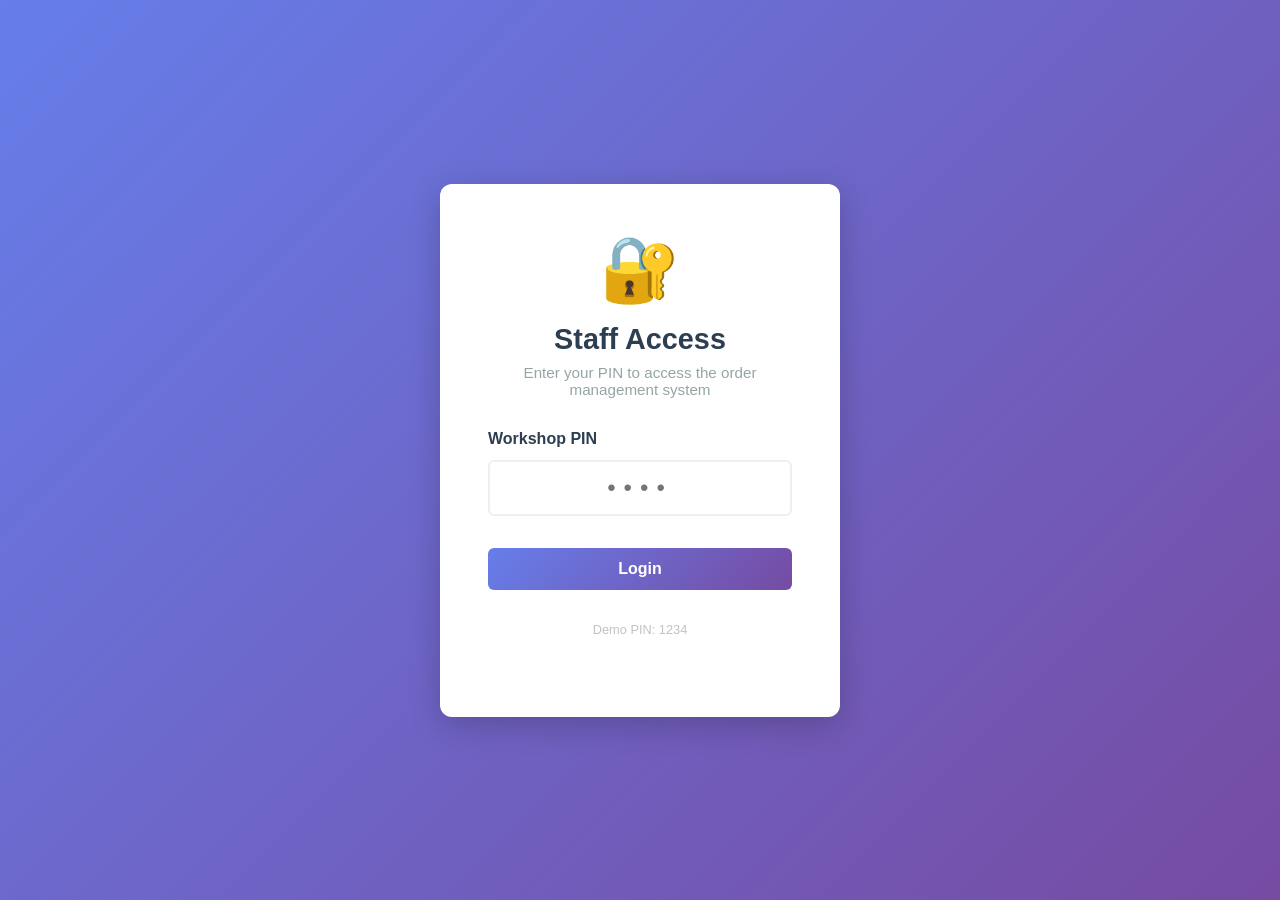
<file: staff.html>
<!DOCTYPE html>
<html lang="en">
<head>
  <meta charset="UTF-8">
  <meta name="viewport" content="width=device-width, initial-scale=1.0">
  <title>Pawsome Pets Shop - Staff Dashboard</title>
  <link rel="stylesheet" href="style.css">
  <style>
    /* Staff-specific styles */
    .staff-container {
      display: flex;
      flex-direction: column;
      min-height: 100vh;
    }

    .staff-header {
      background: linear-gradient(135deg, #2c3e50, #34495e);
      color: white;
      padding: 1.5rem;
      box-shadow: 0 2px 8px rgba(0, 0, 0, 0.2);
    }

    .staff-header-content {
      display: flex;
      justify-content: space-between;
      align-items: center;
      max-width: 1400px;
      margin: 0 auto;
      width: 100%;
    }

    .staff-title h1 {
      font-size: 1.8rem;
      margin-bottom: 0.25rem;
    }

    .staff-title p {
      font-size: 0.9rem;
      opacity: 0.9;
    }

    .logout-btn {
      background: #e74c3c;
      color: white;
      border: none;
      padding: 0.75rem 1.5rem;
      border-radius: 6px;
      cursor: pointer;
      font-weight: 600;
      transition: all 0.3s ease;
    }

    .logout-btn:hover {
      background: #c0392b;
      transform: translateY(-2px);
    }

    /* Login Screen */
    .login-screen {
      display: flex;
      align-items: center;
      justify-content: center;
      min-height: 100vh;
      background: linear-gradient(135deg, #667eea 0%, #764ba2 100%);
    }

    .login-card {
      background: white;
      padding: 3rem;
      border-radius: 12px;
      box-shadow: 0 8px 32px rgba(0, 0, 0, 0.2);
      text-align: center;
      max-width: 400px;
      width: 90%;
    }

    .login-icon {
      font-size: 4rem;
      margin-bottom: 1rem;
    }

    .login-card h2 {
      color: #2c3e50;
      margin-bottom: 0.5rem;
      font-size: 1.8rem;
    }

    .login-card p {
      color: #95a5a6;
      margin-bottom: 2rem;
      font-size: 0.95rem;
    }

    .pin-input-group {
      margin-bottom: 2rem;
    }

    .pin-input-group label {
      display: block;
      text-align: left;
      font-weight: 600;
      color: #2c3e50;
      margin-bottom: 0.75rem;
    }

    .pin-input-group input {
      width: 100%;
      padding: 0.75rem;
      border: 2px solid #ecf0f1;
      border-radius: 6px;
      font-size: 1.5rem;
      text-align: center;
      letter-spacing: 0.5rem;
      transition: all 0.3s ease;
    }

    .pin-input-group input:focus {
      outline: none;
      border-color: #667eea;
      box-shadow: 0 0 0 3px rgba(102, 126, 234, 0.1);
    }

    .error-message {
      color: #e74c3c;
      font-size: 0.9rem;
      margin-bottom: 1rem;
      display: none;
    }

    .error-message.show {
      display: block;
    }

    .login-btn {
      width: 100%;
      padding: 0.75rem;
      background: linear-gradient(135deg, #667eea, #764ba2);
      color: white;
      border: none;
      border-radius: 6px;
      font-size: 1rem;
      font-weight: 600;
      cursor: pointer;
      transition: all 0.3s ease;
    }

    .login-btn:hover {
      transform: translateY(-2px);
      box-shadow: 0 4px 12px rgba(102, 126, 234, 0.3);
    }

    /* Kanban Board */
    .kanban-board {
      display: none;
      flex: 1;
      background: #ecf0f1;
      padding: 2rem;
      overflow-x: auto;
    }

    .kanban-board.active {
      display: flex;
    }

    .kanban-columns {
      display: flex;
      gap: 1.5rem;
      min-width: 100%;
      max-width: 1400px;
      margin: 0 auto;
    }

    .kanban-column {
      flex: 1;
      min-width: 300px;
      background: white;
      border-radius: 12px;
      box-shadow: 0 2px 8px rgba(0, 0, 0, 0.05);
      overflow: hidden;
      display: flex;
      flex-direction: column;
    }

    .column-header {
      padding: 1.5rem;
      border-bottom: 3px solid;
      font-weight: 700;
      font-size: 1.1rem;
      display: flex;
      justify-content: space-between;
      align-items: center;
    }

    .column-new .column-header {
      background: #ecf0f1;
      border-bottom-color: #3498db;
      color: #3498db;
    }

    .column-preparing .column-header {
      background: #fff8e1;
      border-bottom-color: #f39c12;
      color: #d68910;
    }

    .column-ready .column-header {
      background: #e8f8f5;
      border-bottom-color: #9b59b6;
      color: #7d3c98;
    }

    .column-completed .column-header {
      background: #d5f4e6;
      border-bottom-color: #27ae60;
      color: #1e8449;
    }

    .column-count {
      background: rgba(0, 0, 0, 0.1);
      padding: 0.25rem 0.75rem;
      border-radius: 12px;
      font-size: 0.85rem;
      font-weight: 600;
    }

    .kanban-cards {
      flex: 1;
      padding: 1rem;
      display: flex;
      flex-direction: column;
      gap: 1rem;
      overflow-y: auto;
      min-height: 400px;
    }

    .order-card {
      background: white;
      border-radius: 8px;
      padding: 1.25rem;
      cursor: grab;
      border-left: 4px solid;
      box-shadow: 0 2px 6px rgba(0, 0, 0, 0.08);
      transition: all 0.3s ease;
      user-select: none;
    }

    .order-card:active {
      cursor: grabbing;
    }

    .column-new .order-card {
      border-left-color: #3498db;
      background: #ebf5fb;
    }

    .column-preparing .order-card {
      border-left-color: #f39c12;
      background: #fef5e7;
    }

    .column-ready .order-card {
      border-left-color: #9b59b6;
      background: #f4ecf7;
    }

    .column-completed .order-card {
      border-left-color: #27ae60;
      background: #d5f4e6;
    }

    .order-card:hover {
      transform: translateY(-4px);
      box-shadow: 0 4px 12px rgba(0, 0, 0, 0.12);
    }

    .order-number {
      font-size: 1.1rem;
      font-weight: 700;
      color: #2c3e50;
      margin-bottom: 0.5rem;
    }

    .order-customer {
      font-size: 0.95rem;
      color: #34495e;
      margin-bottom: 0.25rem;
      font-weight: 600;
    }

    .order-phone {
      font-size: 0.85rem;
      color: #95a5a6;
      margin-bottom: 0.75rem;
    }

    .order-items {
      font-size: 0.9rem;
      color: #555;
      margin-bottom: 0.75rem;
      line-height: 1.5;
    }

    .order-item {
      padding: 0.35rem 0;
      display: flex;
      justify-content: space-between;
    }

    .order-footer {
      display: flex;
      justify-content: space-between;
      align-items: center;
      padding-top: 0.75rem;
      border-top: 1px solid rgba(0, 0, 0, 0.1);
    }

    .order-total {
      font-weight: 700;
      color: #ff6b9d;
      font-size: 1rem;
    }

    .order-payment {
      font-size: 0.8rem;
      color: #95a5a6;
      background: rgba(0, 0, 0, 0.05);
      padding: 0.25rem 0.5rem;
      border-radius: 4px;
    }

    .empty-column {
      text-align: center;
      color: #95a5a6;
      padding: 2rem 1rem;
      font-style: italic;
    }

    /* Drag and Drop Feedback */
    .kanban-cards.drag-over {
      background: rgba(102, 126, 234, 0.05);
      border-radius: 8px;
    }

    .order-card.dragging {
      opacity: 0.5;
    }

    /* Mobile Responsive */
    @media (max-width: 1024px) {
      .kanban-columns {
        gap: 1rem;
      }

      .kanban-column {
        min-width: 280px;
      }
    }

    @media (max-width: 768px) {
      .staff-header-content {
        flex-direction: column;
        gap: 1rem;
        align-items: flex-start;
      }

      .kanban-board {
        padding: 1rem;
      }

      .kanban-column {
        min-width: 250px;
      }

      .column-header {
        padding: 1rem;
        font-size: 1rem;
      }

      .kanban-cards {
        min-height: 300px;
      }
    }
  </style>
</head>
<body class="staff-container">
  <!-- Staff Header (Hidden until login) -->
  <header class="staff-header" id="staffHeader" style="display: none;">
    <div class="staff-header-content">
      <div class="staff-title">
        <h1>🐾 Staff Order Dashboard</h1>
        <p>Manage customer orders in real-time</p>
      </div>
      <button class="logout-btn" id="logoutBtn">Logout</button>
    </div>
  </header>

  <!-- Login Screen -->
  <section class="login-screen" id="loginScreen">
    <div class="login-card">
      <div class="login-icon">🔐</div>
      <h2>Staff Access</h2>
      <p>Enter your PIN to access the order management system</p>

      <div class="pin-input-group">
        <label for="pinInput">Workshop PIN</label>
        <input
          type="password"
          id="pinInput"
          placeholder="••••"
          maxlength="4"
          inputmode="numeric"
        >
        <div class="error-message" id="errorMessage">Incorrect PIN. Please try again.</div>
      </div>

      <button class="login-btn" id="loginBtn">Login</button>

      <p style="font-size: 0.8rem; color: #bdc3c7; margin-top: 2rem;">
        Demo PIN: 1234
      </p>
    </div>
  </section>

  <!-- Kanban Board (Hidden until login) -->
  <main class="kanban-board" id="kanbanBoard">
    <div class="kanban-columns" id="kanbanColumns">
      <!-- NEW Column -->
      <div class="kanban-column column-new">
        <div class="column-header">
          <span>🆕 NEW</span>
          <span class="column-count" id="count-NEW">0</span>
        </div>
        <div class="kanban-cards" data-status="NEW" id="column-NEW">
          <div class="empty-column">No new orders</div>
        </div>
      </div>

      <!-- PREPARING Column -->
      <div class="kanban-column column-preparing">
        <div class="column-header">
          <span>👨‍🍳 PREPARING</span>
          <span class="column-count" id="count-PREPARING">0</span>
        </div>
        <div class="kanban-cards" data-status="PREPARING" id="column-PREPARING">
          <div class="empty-column">No orders being prepared</div>
        </div>
      </div>

      <!-- READY Column -->
      <div class="kanban-column column-ready">
        <div class="column-header">
          <span>✅ READY</span>
          <span class="column-count" id="count-READY">0</span>
        </div>
        <div class="kanban-cards" data-status="READY" id="column-READY">
          <div class="empty-column">No ready orders</div>
        </div>
      </div>

      <!-- COMPLETED Column -->
      <div class="kanban-column column-completed">
        <div class="column-header">
          <span>✔️ COMPLETED</span>
          <span class="column-count" id="count-COMPLETED">0</span>
        </div>
        <div class="kanban-cards" data-status="COMPLETED" id="column-COMPLETED">
          <div class="empty-column">No completed orders</div>
        </div>
      </div>
    </div>
  </main>

  <!-- Scripts -->
  <script src="content.js"></script>
  <script src="staff.js"></script>
</body>
</html>
</file>
<file: style.css>
/* Pawsome Pets Shop - CSS Styling */

* {
  margin: 0;
  padding: 0;
  box-sizing: border-box;
}

:root {
  /* Colors */
  --primary-color: #ff6b9d;
  --secondary-color: #ffa502;
  --dark-color: #2c3e50;
  --light-color: #f8f9fa;
  --gray-color: #95a5a6;
  --success-color: #27ae60;
  --warning-color: #f39c12;
  --danger-color: #e74c3c;
  --border-color: #ecf0f1;

  /* Fonts */
  --font-primary: 'Segoe UI', Tahoma, Geneva, Verdana, sans-serif;
  --font-size-sm: 0.875rem;
  --font-size-base: 1rem;
  --font-size-lg: 1.125rem;
  --font-size-xl: 1.5rem;
  --font-size-xxl: 2rem;

  /* Spacing */
  --spacing-xs: 0.25rem;
  --spacing-sm: 0.5rem;
  --spacing-md: 1rem;
  --spacing-lg: 1.5rem;
  --spacing-xl: 2rem;
  --spacing-2xl: 3rem;

  /* Transitions */
  --transition: all 0.3s ease;
}

html, body {
  font-family: var(--font-primary);
  color: var(--dark-color);
  background-color: var(--light-color);
}

body {
  display: flex;
  flex-direction: column;
  min-height: 100vh;
}

/* Container */
.container {
  max-width: 1200px;
  margin: 0 auto;
  padding: 0 var(--spacing-md);
}

/* Header */
.header {
  background: linear-gradient(135deg, var(--primary-color), var(--secondary-color));
  color: white;
  padding: var(--spacing-lg) 0;
  box-shadow: 0 2px 8px rgba(0, 0, 0, 0.1);
  position: sticky;
  top: 0;
  z-index: 100;
}

.header-content {
  display: flex;
  justify-content: space-between;
  align-items: center;
  flex-wrap: wrap;
  gap: var(--spacing-lg);
}

.logo h1 {
  font-size: var(--font-size-xl);
  margin-bottom: var(--spacing-xs);
}

.tagline {
  font-size: var(--font-size-sm);
  opacity: 0.9;
}

.nav {
  display: flex;
  gap: var(--spacing-md);
  align-items: center;
}

.nav-btn, .cart-btn {
  background: rgba(255, 255, 255, 0.2);
  color: white;
  border: 2px solid white;
  padding: var(--spacing-sm) var(--spacing-md);
  border-radius: 8px;
  cursor: pointer;
  font-size: var(--font-size-sm);
  transition: var(--transition);
  font-weight: 600;
}

.nav-btn:hover, .cart-btn:hover {
  background: white;
  color: var(--primary-color);
  transform: translateY(-2px);
}

.cart-count {
  background: var(--danger-color);
  padding: 2px 6px;
  border-radius: 12px;
  margin-left: 4px;
  font-size: var(--font-size-sm);
  font-weight: bold;
}

/* Main Content */
main {
  flex: 1;
  padding: var(--spacing-2xl) 0;
}

/* Sections */
.section {
  display: none;
  animation: fadeIn 0.3s ease;
}

.section.active {
  display: block;
}

@keyframes fadeIn {
  from {
    opacity: 0;
    transform: translateY(10px);
  }
  to {
    opacity: 1;
    transform: translateY(0);
  }
}

.section h2 {
  font-size: var(--font-size-xxl);
  margin-bottom: var(--spacing-lg);
  color: var(--dark-color);
}

/* Category Filter */
.category-filter {
  display: flex;
  gap: var(--spacing-md);
  flex-wrap: wrap;
  margin-bottom: var(--spacing-2xl);
  padding: var(--spacing-lg);
  background: white;
  border-radius: 12px;
  box-shadow: 0 2px 4px rgba(0, 0, 0, 0.05);
}

.category-btn {
  padding: var(--spacing-sm) var(--spacing-lg);
  border: 2px solid var(--border-color);
  background: white;
  color: var(--dark-color);
  border-radius: 8px;
  cursor: pointer;
  font-size: var(--font-size-sm);
  font-weight: 600;
  transition: var(--transition);
}

.category-btn:hover,
.category-btn.active {
  background: var(--primary-color);
  color: white;
  border-color: var(--primary-color);
}

/* Products Grid */
.products-grid {
  display: grid;
  grid-template-columns: repeat(auto-fill, minmax(250px, 1fr));
  gap: var(--spacing-lg);
  margin-bottom: var(--spacing-2xl);
}

.product-card {
  background: white;
  border-radius: 12px;
  overflow: hidden;
  box-shadow: 0 2px 8px rgba(0, 0, 0, 0.1);
  transition: var(--transition);
  display: flex;
  flex-direction: column;
}

.product-card:hover {
  transform: translateY(-8px);
  box-shadow: 0 8px 16px rgba(0, 0, 0, 0.15);
}

.product-image {
  width: 100%;
  height: 200px;
  object-fit: cover;
  background: var(--light-color);
}

.product-content {
  padding: var(--spacing-md);
  flex: 1;
  display: flex;
  flex-direction: column;
}

.product-name {
  font-size: var(--font-size-lg);
  font-weight: 700;
  color: var(--dark-color);
  margin-bottom: var(--spacing-xs);
}

.product-description {
  font-size: var(--font-size-sm);
  color: var(--gray-color);
  margin-bottom: var(--spacing-md);
  flex: 1;
}

.product-price {
  font-size: var(--font-size-lg);
  font-weight: 700;
  color: var(--primary-color);
  margin-bottom: var(--spacing-md);
}

.product-actions {
  display: flex;
  gap: var(--spacing-sm);
}

.quantity-selector {
  display: flex;
  align-items: center;
  border: 1px solid var(--border-color);
  border-radius: 6px;
  overflow: hidden;
  flex: 1;
}

.quantity-btn {
  background: var(--light-color);
  border: none;
  padding: var(--spacing-sm);
  cursor: pointer;
  font-weight: bold;
  width: 32px;
  transition: var(--transition);
}

.quantity-btn:hover {
  background: var(--border-color);
}

.quantity-input {
  flex: 1;
  border: none;
  text-align: center;
  font-size: var(--font-size-sm);
  padding: var(--spacing-sm);
}

.quantity-input::-webkit-outer-spin-button,
.quantity-input::-webkit-inner-spin-button {
  -webkit-appearance: none;
  margin: 0;
}

/* Buttons */
.btn {
  padding: var(--spacing-sm) var(--spacing-lg);
  border: none;
  border-radius: 6px;
  cursor: pointer;
  font-size: var(--font-size-sm);
  font-weight: 600;
  transition: var(--transition);
  text-decoration: none;
  display: inline-block;
  text-align: center;
}

.btn-primary {
  background: var(--primary-color);
  color: white;
}

.btn-primary:hover {
  background: #ff5a8a;
  transform: translateY(-2px);
  box-shadow: 0 4px 12px rgba(255, 107, 157, 0.3);
}

.btn-secondary {
  background: var(--border-color);
  color: var(--dark-color);
}

.btn-secondary:hover {
  background: var(--gray-color);
  color: white;
}

.btn-full {
  width: 100%;
  display: block;
}

/* Shopping Cart */
#cartContent {
  display: flex;
  gap: var(--spacing-xl);
  flex-wrap: wrap;
}

.cart-items {
  flex: 1;
  min-width: 300px;
  background: white;
  padding: var(--spacing-lg);
  border-radius: 12px;
  box-shadow: 0 2px 8px rgba(0, 0, 0, 0.05);
}

.cart-item {
  display: flex;
  gap: var(--spacing-md);
  padding: var(--spacing-md) 0;
  border-bottom: 1px solid var(--border-color);
}

.cart-item:last-child {
  border-bottom: none;
}

.cart-item-image {
  width: 80px;
  height: 80px;
  object-fit: cover;
  border-radius: 8px;
  background: var(--light-color);
}

.cart-item-details {
  flex: 1;
}

.cart-item-name {
  font-weight: 700;
  margin-bottom: var(--spacing-xs);
}

.cart-item-price {
  color: var(--primary-color);
  font-weight: 600;
  margin-bottom: var(--spacing-sm);
}

.cart-item-actions {
  display: flex;
  gap: var(--spacing-sm);
  align-items: center;
}

.cart-summary {
  background: white;
  padding: var(--spacing-lg);
  border-radius: 12px;
  box-shadow: 0 2px 8px rgba(0, 0, 0, 0.05);
  min-width: 300px;
  height: fit-content;
  position: sticky;
  top: 120px;
}

.cart-summary-item {
  display: flex;
  justify-content: space-between;
  padding: var(--spacing-sm) 0;
  font-size: var(--font-size-sm);
}

.cart-summary-divider {
  border-top: 2px solid var(--border-color);
  margin: var(--spacing-md) 0;
}

.cart-summary-total {
  display: flex;
  justify-content: space-between;
  font-size: var(--font-size-lg);
  font-weight: 700;
  color: var(--primary-color);
  padding: var(--spacing-md) 0;
}

.empty-cart {
  text-align: center;
  padding: var(--spacing-2xl);
  color: var(--gray-color);
}

.empty-cart p {
  margin-bottom: var(--spacing-lg);
  font-size: var(--font-size-lg);
}

/* Checkout */
.checkout-container {
  display: flex;
  gap: var(--spacing-xl);
  flex-wrap: wrap;
}

.checkout-form {
  flex: 1;
  min-width: 300px;
  background: white;
  padding: var(--spacing-lg);
  border-radius: 12px;
  box-shadow: 0 2px 8px rgba(0, 0, 0, 0.05);
}

.checkout-form h3 {
  margin-bottom: var(--spacing-lg);
  color: var(--dark-color);
}

.form-group {
  margin-bottom: var(--spacing-lg);
}

.form-group label {
  display: block;
  font-weight: 600;
  margin-bottom: var(--spacing-sm);
  color: var(--dark-color);
}

.form-group input,
.form-group select,
.form-group textarea {
  width: 100%;
  padding: var(--spacing-sm) var(--spacing-md);
  border: 2px solid var(--border-color);
  border-radius: 6px;
  font-size: var(--font-size-base);
  font-family: inherit;
  transition: var(--transition);
}

.form-group input:focus,
.form-group select:focus,
.form-group textarea:focus {
  outline: none;
  border-color: var(--primary-color);
  box-shadow: 0 0 0 3px rgba(255, 107, 157, 0.1);
}

.form-group textarea {
  resize: vertical;
  min-height: 80px;
}

.order-summary {
  background: white;
  padding: var(--spacing-lg);
  border-radius: 12px;
  box-shadow: 0 2px 8px rgba(0, 0, 0, 0.05);
  min-width: 300px;
  height: fit-content;
  position: sticky;
  top: 120px;
}

.order-summary h3 {
  margin-bottom: var(--spacing-lg);
  color: var(--dark-color);
}

#summaryItems {
  margin-bottom: var(--spacing-lg);
  padding-bottom: var(--spacing-lg);
  border-bottom: 1px solid var(--border-color);
}

.summary-item {
  display: flex;
  justify-content: space-between;
  padding: var(--spacing-sm) 0;
  font-size: var(--font-size-sm);
}

.summary-total {
  font-size: var(--font-size-lg);
  color: var(--primary-color);
  margin-bottom: var(--spacing-lg);
  padding-top: var(--spacing-lg);
  border-top: 2px solid var(--border-color);
}

/* Confirmation */
.confirmation-card {
  background: white;
  padding: var(--spacing-2xl);
  border-radius: 12px;
  box-shadow: 0 4px 16px rgba(0, 0, 0, 0.1);
  text-align: center;
  max-width: 500px;
  margin: 0 auto;
}

.confirmation-icon {
  font-size: 4rem;
  color: var(--success-color);
  margin-bottom: var(--spacing-lg);
}

.confirmation-card h2 {
  color: var(--success-color);
  margin-bottom: var(--spacing-lg);
}

.order-number {
  background: var(--light-color);
  padding: var(--spacing-lg);
  border-radius: 8px;
  margin-bottom: var(--spacing-lg);
}

.order-number p {
  color: var(--gray-color);
  margin-bottom: var(--spacing-sm);
  font-size: var(--font-size-sm);
}

.order-number h3 {
  font-size: var(--font-size-xxl);
  color: var(--primary-color);
}

.confirmation-details {
  text-align: left;
  background: var(--light-color);
  padding: var(--spacing-lg);
  border-radius: 8px;
  margin-bottom: var(--spacing-lg);
  font-size: var(--font-size-sm);
  line-height: 1.8;
}

.confirmation-details p {
  margin-bottom: var(--spacing-sm);
}

.status-badge {
  display: inline-block;
  padding: var(--spacing-xs) var(--spacing-sm);
  border-radius: 4px;
  font-weight: 600;
  font-size: var(--font-size-sm);
}

.status-new {
  background: rgba(52, 152, 219, 0.1);
  color: #3498db;
}

.status-preparing {
  background: rgba(241, 196, 15, 0.1);
  color: #f39c12;
}

.status-ready {
  background: rgba(155, 89, 182, 0.1);
  color: #9b59b6;
}

.status-completed {
  background: rgba(39, 174, 96, 0.1);
  color: #27ae60;
}

.confirmation-card .btn {
  width: 100%;
  margin-bottom: var(--spacing-md);
}

/* Order Tracking */
.tracking-container {
  background: white;
  padding: var(--spacing-2xl);
  border-radius: 12px;
  box-shadow: 0 2px 8px rgba(0, 0, 0, 0.05);
}

.tracking-search {
  text-align: center;
  margin-bottom: var(--spacing-2xl);
}

.tracking-search h3 {
  margin-bottom: var(--spacing-lg);
}

.search-form {
  display: flex;
  gap: var(--spacing-md);
  max-width: 500px;
  margin: 0 auto var(--spacing-lg);
}

.search-form input {
  flex: 1;
  padding: var(--spacing-sm) var(--spacing-md);
  border: 2px solid var(--border-color);
  border-radius: 6px;
  font-size: var(--font-size-base);
}

.search-form input:focus {
  outline: none;
  border-color: var(--primary-color);
}

.hint-text {
  color: var(--gray-color);
  font-size: var(--font-size-sm);
}

.tracking-result {
  display: block;
}

.tracking-result.hidden {
  display: none;
}

.tracking-info {
  animation: fadeIn 0.3s ease;
}

.tracking-order-details {
  background: var(--light-color);
  padding: var(--spacing-lg);
  border-radius: 8px;
  margin-bottom: var(--spacing-lg);
  text-align: left;
}

.tracking-order-details h3 {
  color: var(--primary-color);
  margin-bottom: var(--spacing-sm);
}

.tracking-order-details p {
  font-size: var(--font-size-sm);
  color: var(--gray-color);
  margin-bottom: var(--spacing-xs);
}

/* Status Timeline */
.tracking-status {
  margin-bottom: var(--spacing-2xl);
}

.status-timeline {
  display: flex;
  justify-content: space-around;
  align-items: center;
  padding: var(--spacing-lg) 0;
  position: relative;
}

.status-timeline::before {
  content: '';
  position: absolute;
  top: 50%;
  left: 5%;
  right: 5%;
  height: 2px;
  background: var(--border-color);
  z-index: 0;
  transform: translateY(-50%);
}

.status-step {
  position: relative;
  z-index: 1;
  text-align: center;
  flex: 1;
}

.status-step-dot {
  width: 40px;
  height: 40px;
  border-radius: 50%;
  background: var(--light-color);
  border: 3px solid var(--border-color);
  margin: 0 auto var(--spacing-sm);
  transition: var(--transition);
}

.status-step.active .status-step-dot {
  background: var(--primary-color);
  border-color: var(--primary-color);
  box-shadow: 0 0 0 6px rgba(255, 107, 157, 0.1);
}

.status-step-dot::after {
  content: '✓';
  position: absolute;
  top: 50%;
  left: 50%;
  transform: translate(-50%, -50%);
  color: white;
  opacity: 0;
  font-weight: bold;
}

.status-step.completed .status-step-dot {
  background: var(--success-color);
  border-color: var(--success-color);
}

.status-step.completed .status-step-dot::after {
  opacity: 1;
}

.status-step-label {
  font-size: var(--font-size-sm);
  font-weight: 600;
  color: var(--gray-color);
}

.status-step.active .status-step-label {
  color: var(--primary-color);
}

/* Tracking Items */
.tracking-items {
  background: var(--light-color);
  padding: var(--spacing-lg);
  border-radius: 8px;
  margin-bottom: var(--spacing-lg);
  text-align: left;
}

.tracking-items h4 {
  margin-bottom: var(--spacing-md);
}

.tracking-item {
  display: flex;
  justify-content: space-between;
  padding: var(--spacing-sm) 0;
  border-bottom: 1px solid var(--border-color);
  font-size: var(--font-size-sm);
}

.tracking-item:last-child {
  border-bottom: none;
}

.tracking-total {
  text-align: left;
  font-size: var(--font-size-lg);
  color: var(--primary-color);
  margin-bottom: var(--spacing-lg);
}

.order-not-found {
  text-align: center;
  padding: var(--spacing-2xl);
  color: var(--danger-color);
}

.order-not-found.hidden {
  display: none;
}

/* Footer */
.footer {
  background: var(--dark-color);
  color: white;
  text-align: center;
  padding: var(--spacing-xl) 0;
  margin-top: auto;
}

.footer p {
  margin-bottom: var(--spacing-sm);
}

.footer a {
  color: var(--primary-color);
  text-decoration: none;
}

.footer a:hover {
  text-decoration: underline;
}

/* Responsive */
@media (max-width: 768px) {
  .header-content {
    flex-direction: column;
    text-align: center;
  }

  .products-grid {
    grid-template-columns: repeat(auto-fill, minmax(200px, 1fr));
  }

  #cartContent,
  .checkout-container {
    flex-direction: column;
  }

  .cart-summary,
  .order-summary {
    position: static;
    min-width: 100%;
  }

  .status-timeline {
    flex-wrap: wrap;
    gap: var(--spacing-lg);
  }

  .status-timeline::before {
    display: none;
  }

  .search-form {
    flex-direction: column;
  }

  .confirmation-card {
    margin: var(--spacing-lg);
  }
}

@media (max-width: 480px) {
  .products-grid {
    grid-template-columns: 1fr;
  }

  .nav {
    flex-direction: column;
    width: 100%;
  }

  .nav-btn, .cart-btn {
    width: 100%;
  }

  .category-filter {
    flex-direction: column;
  }

  .category-btn {
    width: 100%;
  }

  .section h2 {
    font-size: var(--font-size-xl);
  }

  .logo h1 {
    font-size: var(--font-size-lg);
  }
}
</file>
